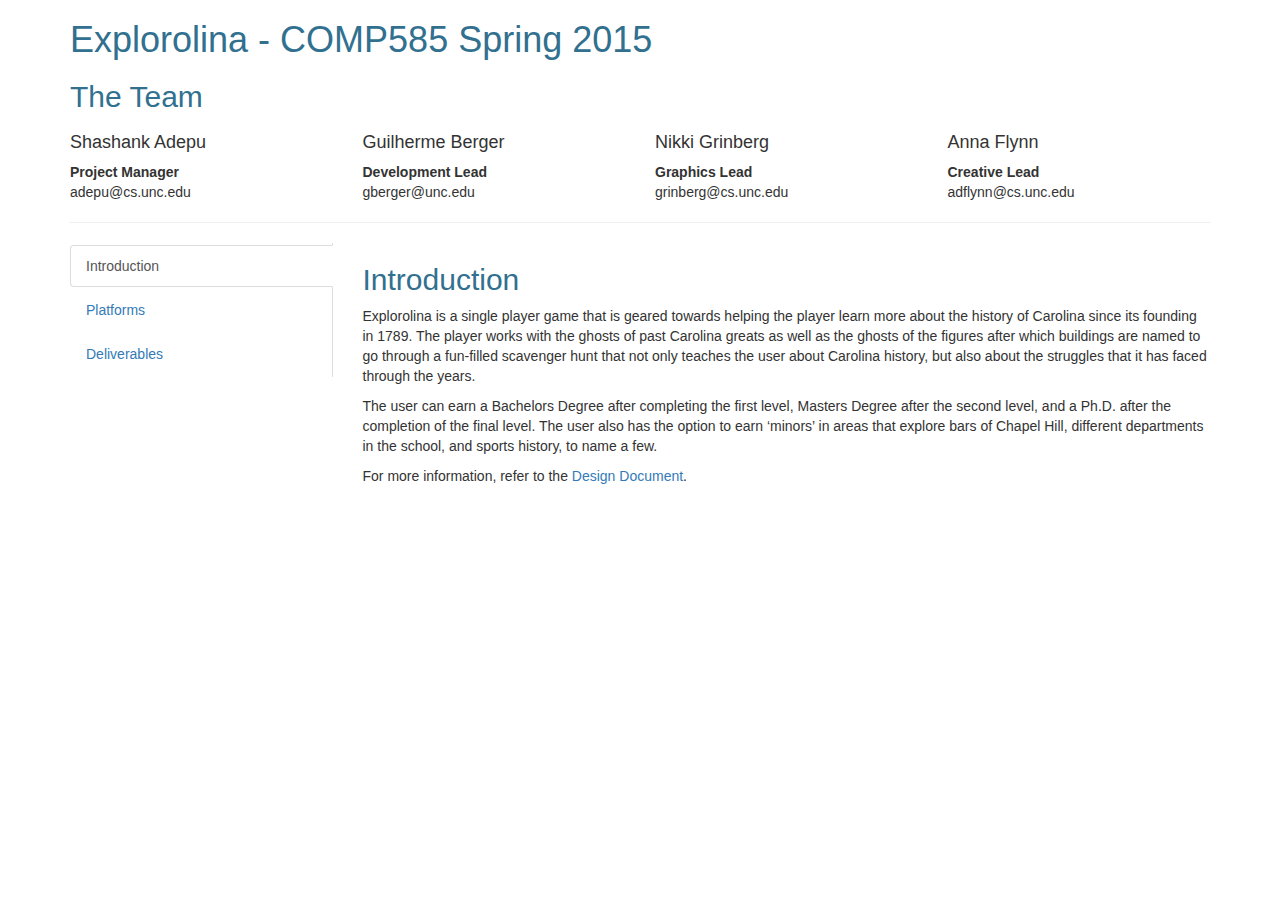
<file: about.html>
<!DOCTYPE HTML>
<html lang="en">

<head>
  <meta charset="utf-8">
  <meta name="viewport" content="width=device-width, initial-scale=1">
  <title>Explorolina - About</title>
  <link rel="stylesheet" type="text/css" href="css/bootstrap.min.css">
  <link rel="stylesheet" type="text/css" href="css/bootstrap-vertical-tabs.css">
  <style>
    h1, h2 {
      color: #31708f;
    }

    html {
      overflow-y: scroll;
    }
  </style>
</head>

<body>
  <div class="container">

    <h1>Explorolina - COMP585 Spring 2015</h1>

    <h2>The Team</h2>

    <div class="row">
      <div class="col-md-3">
        <h4>Shashank Adepu</h4>
        <b>Project Manager</b><br />
        adepu@cs.unc.edu
      </div>
      <div class="col-md-3">
        <h4>Guilherme Berger</h4>
        <b>Development Lead</b><br />
        gberger@unc.edu
      </div>
      <div class="col-md-3">
        <h4>Nikki Grinberg</h4>
        <b>Graphics Lead</b><br />
        grinberg@cs.unc.edu
      </div>

      <div class="col-md-3">
        <h4>Anna Flynn</h4>
        <b>Creative Lead</b><br />
        adflynn@cs.unc.edu<br />
      </div>
    </div>

    <hr>

    <div class="row">
      <div class="col-xs-3">

        <ul class="nav nav-tabs tabs-left">
          <li class="active"><a href="#introduction" data-toggle="tab">Introduction</a></li>
          <li><a href="#platforms" data-toggle="tab">Platforms</a></li>
          <li><a href="#deliverables" data-toggle="tab">Deliverables</a></li>
        </ul>
      </div>

      <div class="col-xs-9">
        <div class="tab-content">
          <div class="tab-pane active" id="introduction">
            <h2>Introduction</h2>
            <p>Explorolina is a single player game that is geared towards helping the player learn more about the history of Carolina since its founding in 1789. The player works with the ghosts of past Carolina greats as well as the ghosts of the figures after which buildings are named to go through a fun-filled scavenger hunt that not only teaches the user about Carolina history, but also about the struggles that it has faced through the years. </p>
            <p>The user can earn a Bachelors Degree after completing the first level, Masters Degree after the second level, and a Ph.D. after the completion of the final level. The user also has the option to earn ‘minors’ in areas that explore bars of Chapel Hill, different departments in the school, and sports history, to name a few.</p>
            <p>For more information, refer to the <a href="https://docs.google.com/document/d/16GoQNcQAa-l03IhqsOLkAo5s7feXx2yW0sSj9JBWK7Y/edit#">Design Document</a>.</p>
          </div>

          <div class="tab-pane" id="platforms">
            <h2>Platforms</h2>

            <h3>Version Control - Github</h3>
            <p>We choose Github primarily due to the familiarity to all of the team members. All of the team members have used Github before and feel comfortable with it.</p>

            <h3>Game Engine - JavaScript</h3>
            <p>Some games also use the <a href="http://enchantjs.com/">EnchantJS framework</a>.</p>
        
            <h3>Documentats - Google Drive</h3>
            <p>We chose Google Drive over Dropbox, since Google Drive is already integrated with the CS department and all of the team has access to it.</p>

          </div>

          <div class="tab-pane" id="deliverables">
            <h2>Deliverables</h2>

            <h3>Code</h3>
            <p>The code is <a href="https://github.com/gberger/explorolina">hosted on GitHub</a>. </p>

            <h3>Game</h3>
            <p>The game can be played <a href="//gberger.me/explorolina">here</a>.</p>

            <h3>Design Document</h3>
            <p><a href="https://docs.google.com/document/d/16GoQNcQAa-l03IhqsOLkAo5s7feXx2yW0sSj9JBWK7Y/edit#">Hosted on Google Drive.</a></p>

            <h3>"Kickstarter" Video</h3>
            <p>Available <a href="https://www.dropbox.com/sh/5wtzkmy1w1ge6x3/AABd3SK7QDBQRzRB30OqlEjQa?dl=0">here</a>.</p>

          </div>
        </div>
      </div>  
    </div>

  </div>


  <script src="js/vendor/jquery-1.11.2.min.js"></script>
  <script src="js/vendor/bootstrap.min.js"></script>

</body>

</html>
</file>
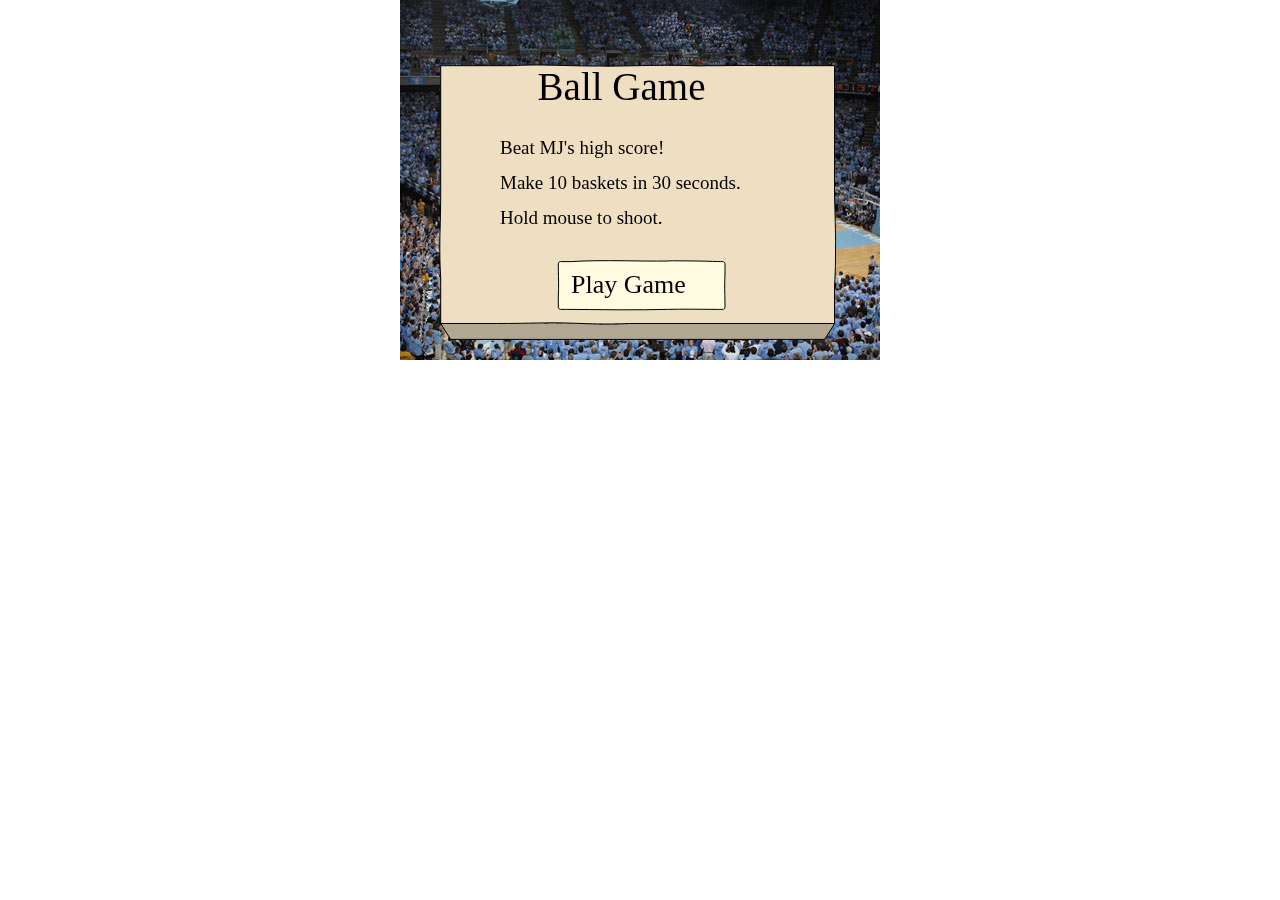
<file: games/dean-dome.html>
<!DOCTYPE html>
<html lang="en">
<head>
  <meta charset="utf-8">
  <meta name="viewport" content="width=device-width, minimal-ui">
  <meta name="apple-mobile-web-app-capable" content="yes">
  <title>Basketball</title>

  <style>
    /* normalize */
    body, h1, h2, p {
      margin: 0;
      padding: 0;
    }

    * {
      box-sizing: border-box;
    }

    /* page layout */
    .row {
      width: 480px;
      max-width: 100%;
      margin: 0 auto;
    }

    /* Scenes */
    #game {
      width: 480px;
      height: 360px;
      max-width: 100%;
      margin: 0 auto;
      border-radius: 8px;
      text-align: center;
      position: relative;
      background-color: #DEF0E5;
    }


    canvas {
      position: absolute;
      top: 0;
      left: 0;
    }

    #hud {
      position: absolute;
      width: 100%;
      height: 60px;
      background: rgba(0, 0, 0, 0.5);
      color: white;
    }

    .add-buttons {
      position: absolute;
      width: 100%;
      height: 60px;
      bottom: 0;
      background: rgba(0, 0, 0, 0.5);
    }

    .add-button {
      display: inline-block;
      width: 50px;
      height: 50px;
      background-color: rgba(255, 255, 255, 0.3);
      color: white;
      text-decoration: none;
      text-align: center;
      line-height: 50px;
      cursor: pointer;
    }
    .add-button:hover {
      background-color: rgba(255, 255, 255, 0.6);
    }
  </style>

</head>
<body>
  <section id="game" class="row">
    <canvas id="canvas" width="480" height="360"></canvas>
  </section>

  <audio id="gthd" preload="auto" autoplay loop> 
    <source src="res/gthd.mp3" />
    <source src="res/gthd.ogg" />
  </audio>

  <script src="vendor/easeljs-0.7.1.min.js"></script>
  <script src="vendor/tweenjs-0.5.1.min.js"></script>
  <script src="vendor/movieclip-0.7.1.min.js"></script>
  <script src="vendor/preloadjs-0.4.1.min.js"></script>
  <script src="vendor/Box2dWeb-2.1.a.3.min.js"></script>
  <script src="dean-dome/assets.js"></script>
  <script src="dean-dome/level.js"></script>
  <script src="dean-dome/physics.js"></script>
  <script src="dean-dome/view.js"></script>
  <script src="dean-dome/game.js"></script>
</body>
</html>
</file>
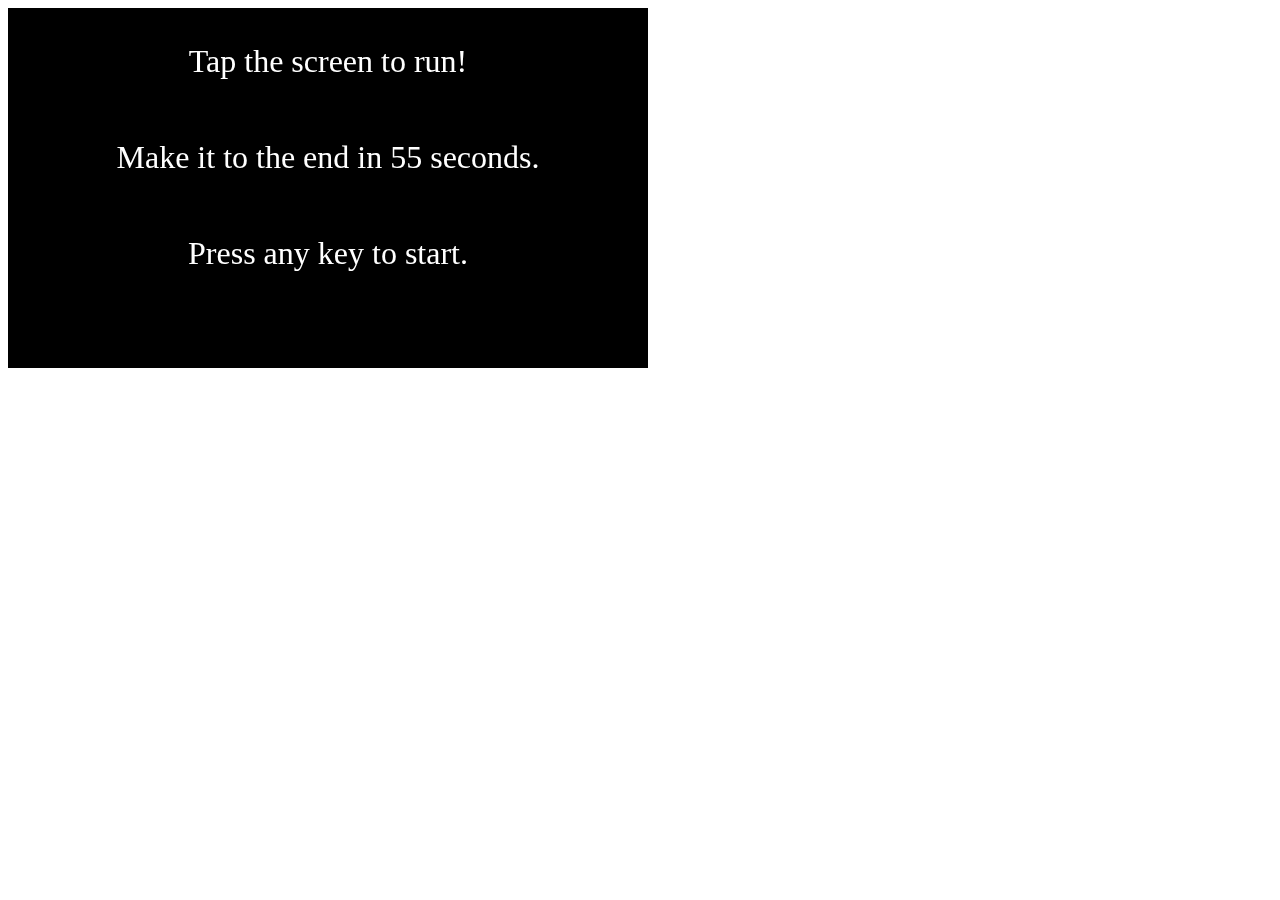
<file: games/kenan.html>
<!DOCTYPE html>
<html>
    <head>
        <meta charset="utf-8">
        <title>Run Gio Run</title>        
        <script src="vendor/enchant.js"></script> 
        <script src="kenan.js"></script>        
    </head>
    <body>
    </body>
</html>
</file>
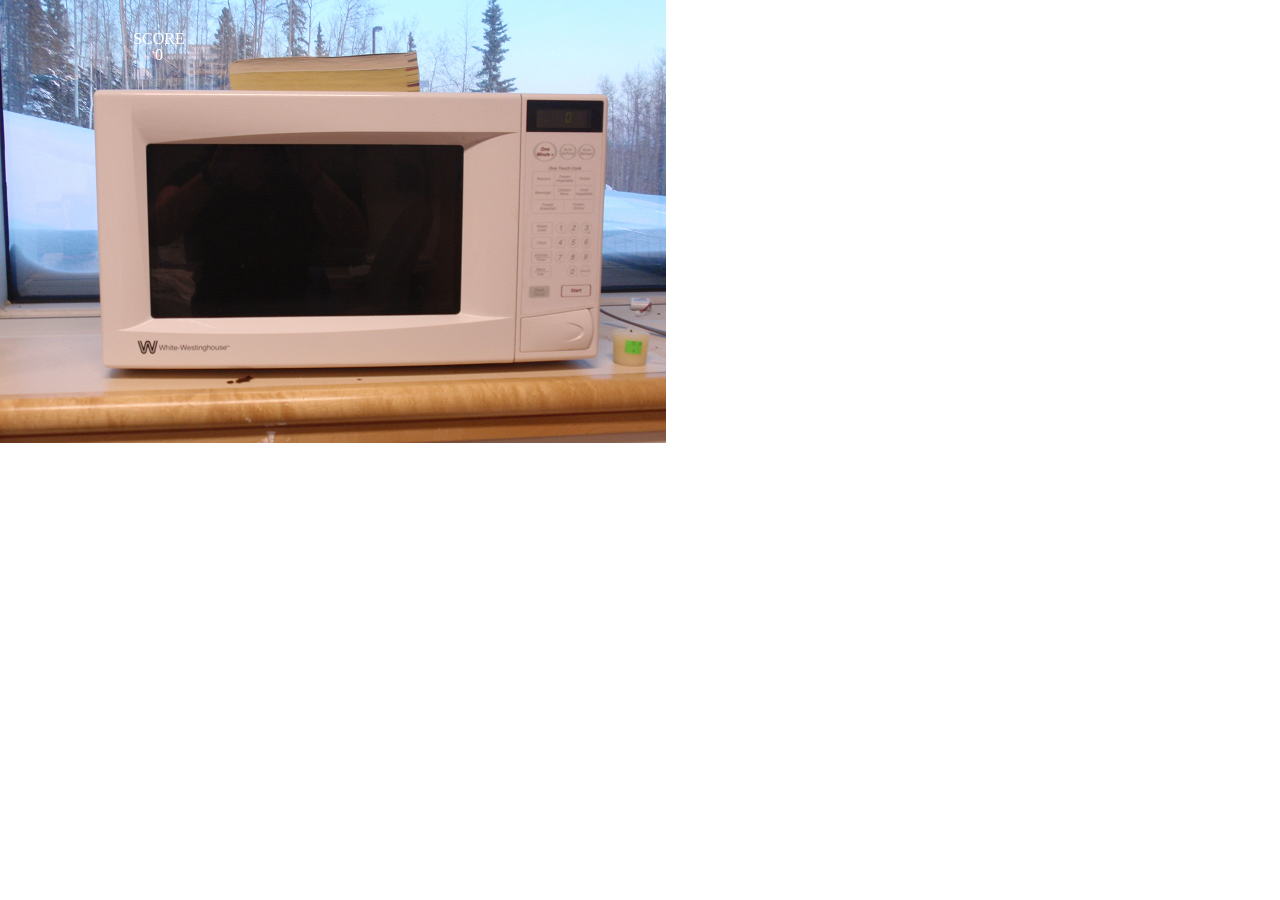
<file: games/popcorn.html>
<!DOCTYPE html>
<html>
    <head>
        <meta charset="utf-8">
        <title>Popcorn</title>        
        <script src="vendor/enchant.js"></script> 
        <script src="popcorn.js"></script>    
        <meta name="viewport" content="width=device-width, user-scalable=no, initial-scale=1, maximum-scale=1.0">    
    </head>
    <body style="margin:0;">
    </body>
</html>
</file>
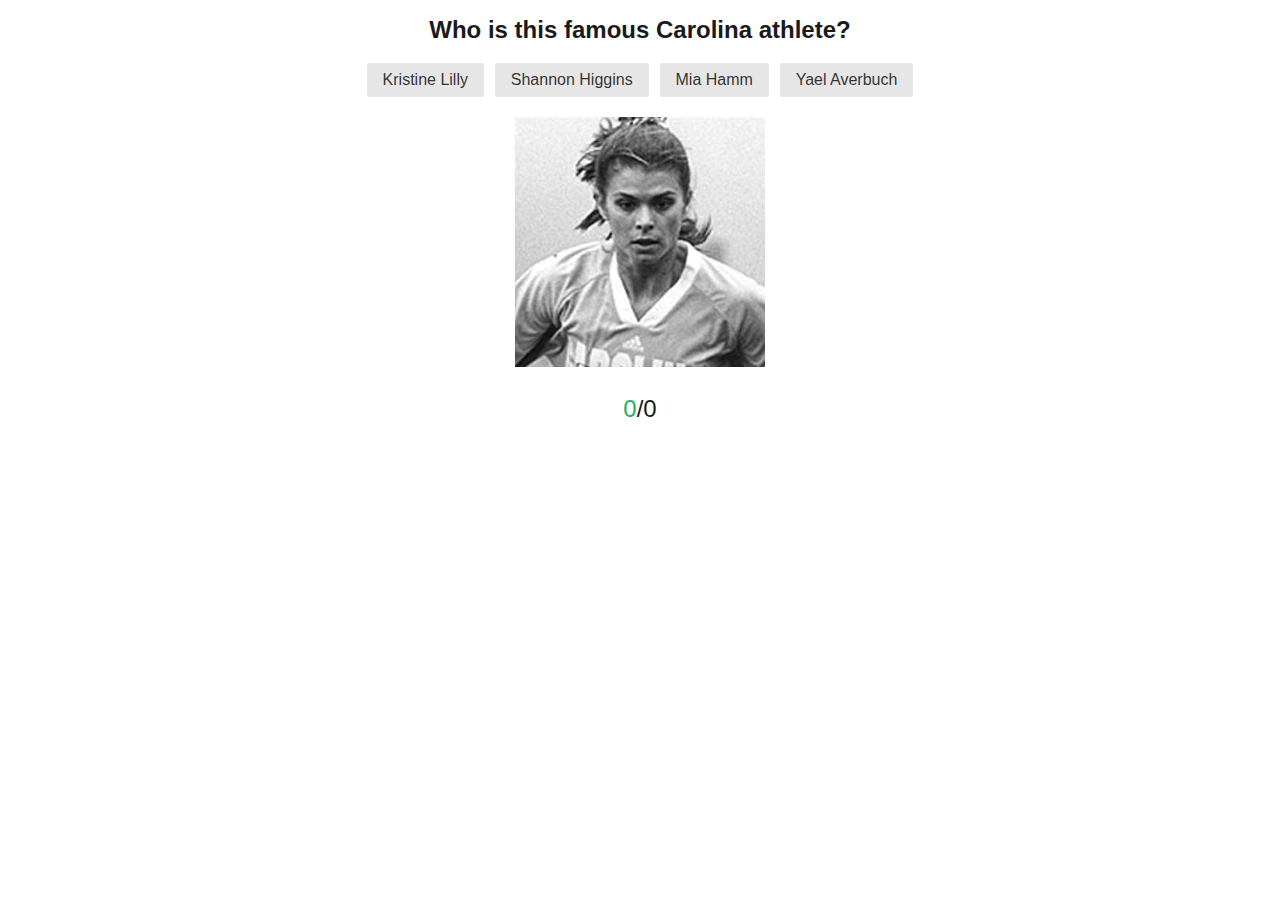
<file: games/suttons.html>
<!doctype html>
<html lang="en">
<head>
  <meta charset="UTF-8">
  <title>Sutton's Drugstore</title>
  <meta name="viewport" content="width=device-width, initial-scale=1, maximum-scale=1">
  <link rel="stylesheet" href="style/normalize.css"/>
  <link rel="stylesheet" href="style/buttons.min.css"/>
  <link rel="stylesheet" href="style/suttons.css"/>
  <link rel="stylesheet" href="style/font-awesome.min.css"/>
</head>
<body>

<div class="container">
  <div class="title clearfix">
    <h1>Who is this famous Carolina athlete?</h1>
  </div>

  <div class="game" style="display: none;">
    <ul class="choices">
      <li class="choice"><button id="choice-1" class="pure-button"></button></li>
      <li class="choice"><button id="choice-2" class="pure-button"></button></li>
      <li class="choice"><button id="choice-3" class="pure-button"></button></li>
      <li class="choice"><button id="choice-4" class="pure-button"></button></li>
    </ul>

    <img id="athlete-img" src="res/blank.gif"/>
    <img id="img-loader" src="res/blank.gif" style="display: none;"/>
    <p class="score"><span class="correct">0</span>/<span class="so-far">0</span></p>
  </div>

  <div class="fin" style="display: none;">

    <p>The end!</p>
    <p>You scored <span class="correct"></span>/<span class="total"></span>.</p>

    <div class="again" style="display: none;">
      <p>You need to score at least 3 to advance to the next location.</p>
      <p><button class="pure-button restart-button">Play again</button></p>  
    </div>
  </div>
</div>

<script src="../js/vendor/jquery-1.11.2.min.js"></script>
<script src="suttons.js"></script>

</body>
</html>
</file>
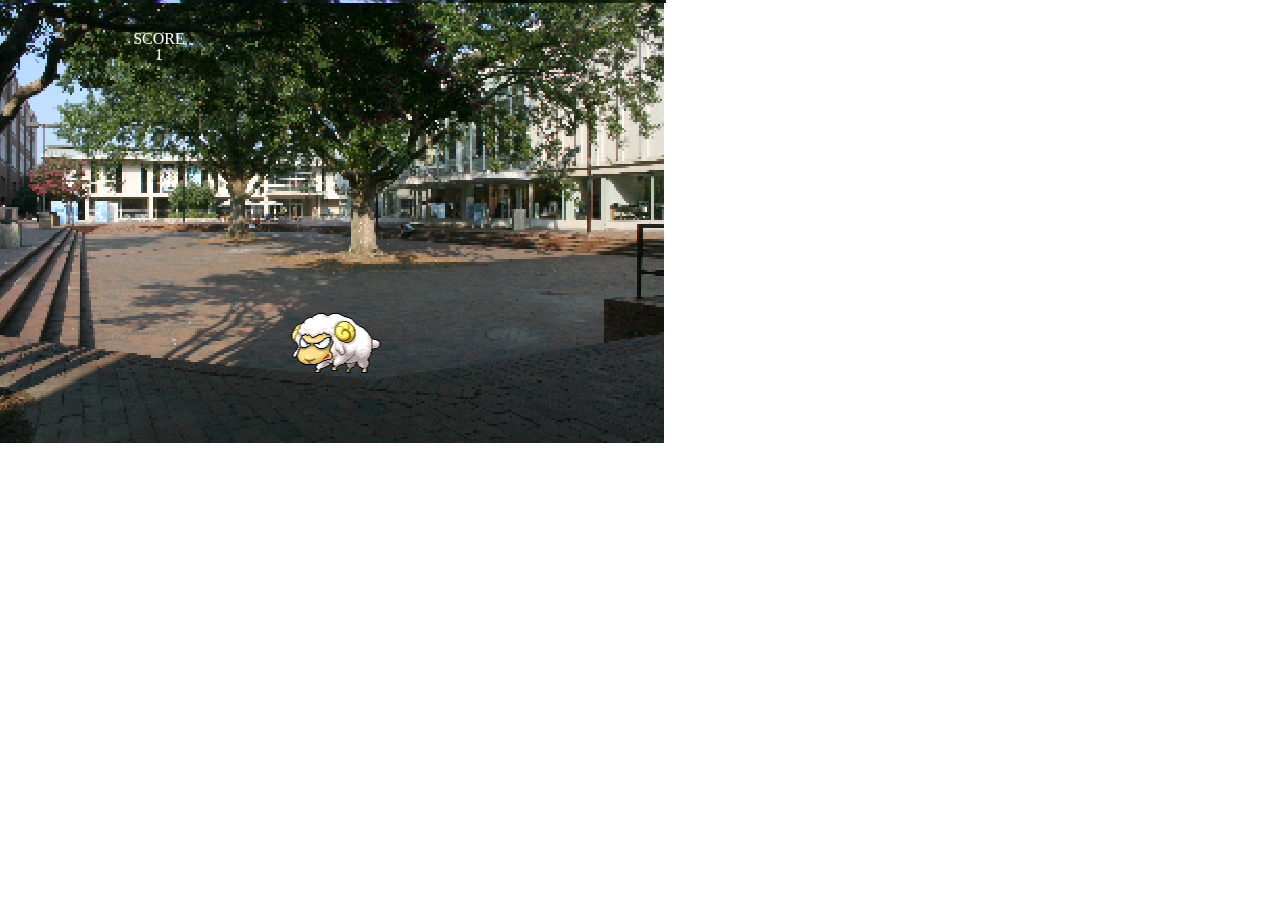
<file: games/the-pit.html>
<!DOCTYPE html>
<html>
    <head>
        <meta charset="utf-8">
        <title>Penguin Dive</title>        
        <script src="vendor/enchant.js"></script> 
        <script src="the-pit.js"></script>    
        <meta name="viewport" content="width=device-width, user-scalable=no, initial-scale=1, maximum-scale=1.0">    
    </head>
    <body style="margin:0;">
    </body>
</html>
</file>
<file: games/style/suttons.css>
body {
  color: #1A1A1A;
  font-family: 'Lato', sans-serif;
}

.container {
  text-align: center;
}

@media screen and (min-width:960px) {
  .container {
    position: relative;
    -webkit-transform: none;
    transform: none;
    top: auto;
    left: auto;
    margin: 0 auto;
    width: 640px;
  }
}

img {
 max-width: 100%;
}

.clearfix:after {
  content: " ";
  visibility: hidden;
  display: block;
  height: 0;
  clear: both;
}

.title h1 {
  text-align: center;
  font-size: 1.5em;
}

ul {
  padding: 0;
}

li {
  list-style: none;
  display: inline-block;
}

.score {
  font-size: 1.5em;
}

.correct {
  color: #27ae60;
}

.pure-button {
  margin: 0.2em;
  font-size: 1em;
}

.guess-correct {
  background: rgb(28, 184, 65);
}

.guess-wrong {
  background: rgb(202, 60, 60);
}

.refresh-button {
  display: block;
  width: 100%;
}
</file>
<file: games/style/buttons.min.css>
/*!
Pure v0.5.0
Copyright 2014 Yahoo! Inc. All rights reserved.
Licensed under the BSD License.
https://github.com/yui/pure/blob/master/LICENSE.md
*/
.pure-button{display:inline-block;*display:inline;zoom:1;line-height:normal;white-space:nowrap;vertical-align:baseline;text-align:center;cursor:pointer;-webkit-user-drag:none;-webkit-user-select:none;-moz-user-select:none;-ms-user-select:none;user-select:none}.pure-button::-moz-focus-inner{padding:0;border:0}.pure-button{font-family:inherit;font-size:100%;*font-size:90%;*overflow:visible;padding:.5em 1em;color:#444;color:rgba(0,0,0,.8);*color:#444;border:1px solid #999;border:0 rgba(0,0,0,0);background-color:#E6E6E6;text-decoration:none;border-radius:2px}.pure-button-hover,.pure-button:hover,.pure-button:focus{filter:progid:DXImageTransform.Microsoft.gradient(startColorstr='#00000000', endColorstr='#1a000000', GradientType=0);background-image:-webkit-gradient(linear,0 0,0 100%,from(transparent),color-stop(40%,rgba(0,0,0,.05)),to(rgba(0,0,0,.1)));background-image:-webkit-linear-gradient(transparent,rgba(0,0,0,.05) 40%,rgba(0,0,0,.1));background-image:-moz-linear-gradient(top,rgba(0,0,0,.05) 0,rgba(0,0,0,.1));background-image:-o-linear-gradient(transparent,rgba(0,0,0,.05) 40%,rgba(0,0,0,.1));background-image:linear-gradient(transparent,rgba(0,0,0,.05) 40%,rgba(0,0,0,.1))}.pure-button:focus{outline:0}.pure-button-active,.pure-button:active{box-shadow:0 0 0 1px rgba(0,0,0,.15) inset,0 0 6px rgba(0,0,0,.2) inset}.pure-button[disabled],.pure-button-disabled,.pure-button-disabled:hover,.pure-button-disabled:focus,.pure-button-disabled:active{border:0;background-image:none;filter:progid:DXImageTransform.Microsoft.gradient(enabled=false);filter:alpha(opacity=40);-khtml-opacity:.4;-moz-opacity:.4;opacity:.4;cursor:not-allowed;box-shadow:none}.pure-button-hidden{display:none}.pure-button::-moz-focus-inner{padding:0;border:0}.pure-button-primary,.pure-button-selected,a.pure-button-primary,a.pure-button-selected{background-color:#0078e7;color:#fff}
</file>
